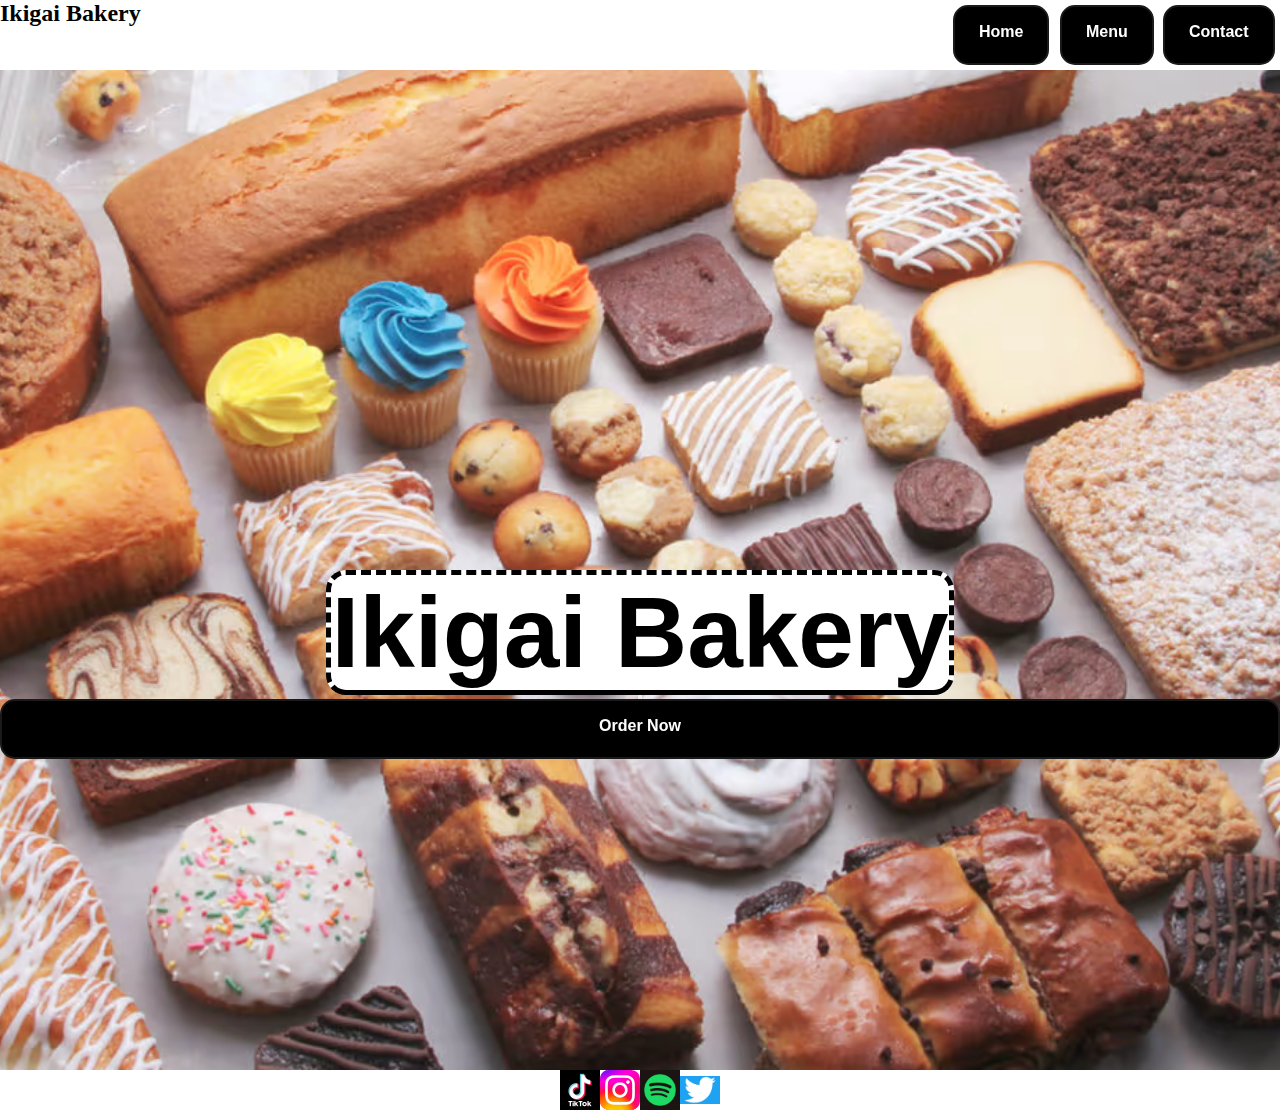
<file: index.html>
<!DOCTYPE html>
<html lang="en">

<head>
  <meta charset="utf-8">
  <meta name="viewport" content="width=device-width">
  <title>replit</title>
  <link href="style.css" rel="stylesheet" type="text/css" />
</head>

<body>
 
  <nav class="nav-container">
  
      <header class="logo">
        <h2>Ikigai Bakery</h2>
   </header>

      <header class="link">
        <ul>
          <li><a href="index.html" class="button-27" aria-label="navigation">Home</a></li>
          
          <li><a href="menu.html" class="button-27" aria-label="navigation">Menu</a></li>
            
          <li> <a href="contact.html" class="button-27" aria-label="navigation">Contact</a></li>
        </ul>
      </header>
  
  </nav>

  <header class="hero">
    <article class="hero-text">
      <h1>Ikigai Bakery</h1>

      <button class="hero-button" aria-label="navigation">     </button>
    <a href="contact.html" class="button-27" aria-label="navigation">Order Now
        </a>

     </article>
     </header>


 <!--Footer-->
  <footer class="footer-container">
    
          <a href="https://www.tiktok.com"><img class="image-thumbnail" src="tiktok.avif" alt="tiktok logo"></a>
        <a href="https://www.instagram.com"><img class="image-thumbnail" src="insta.svg" alt="instagram logo"></a>
        <a href="https://open.spotify.com/artist/68T8lzII9svNy9Nf6E9Hu3?si=fvdFZB0HQ4OO3VDECCn5SQ"><img class="image-thumbnail" src="spotify.avif" alt="spotify logo"></a>
      <a href="https://twitter.com"><img class="image-thumbnail" src="twitter.avif" alt="twitter logo"></a>
 
</footer><!--Footer-->
</body>
</html>
</file>
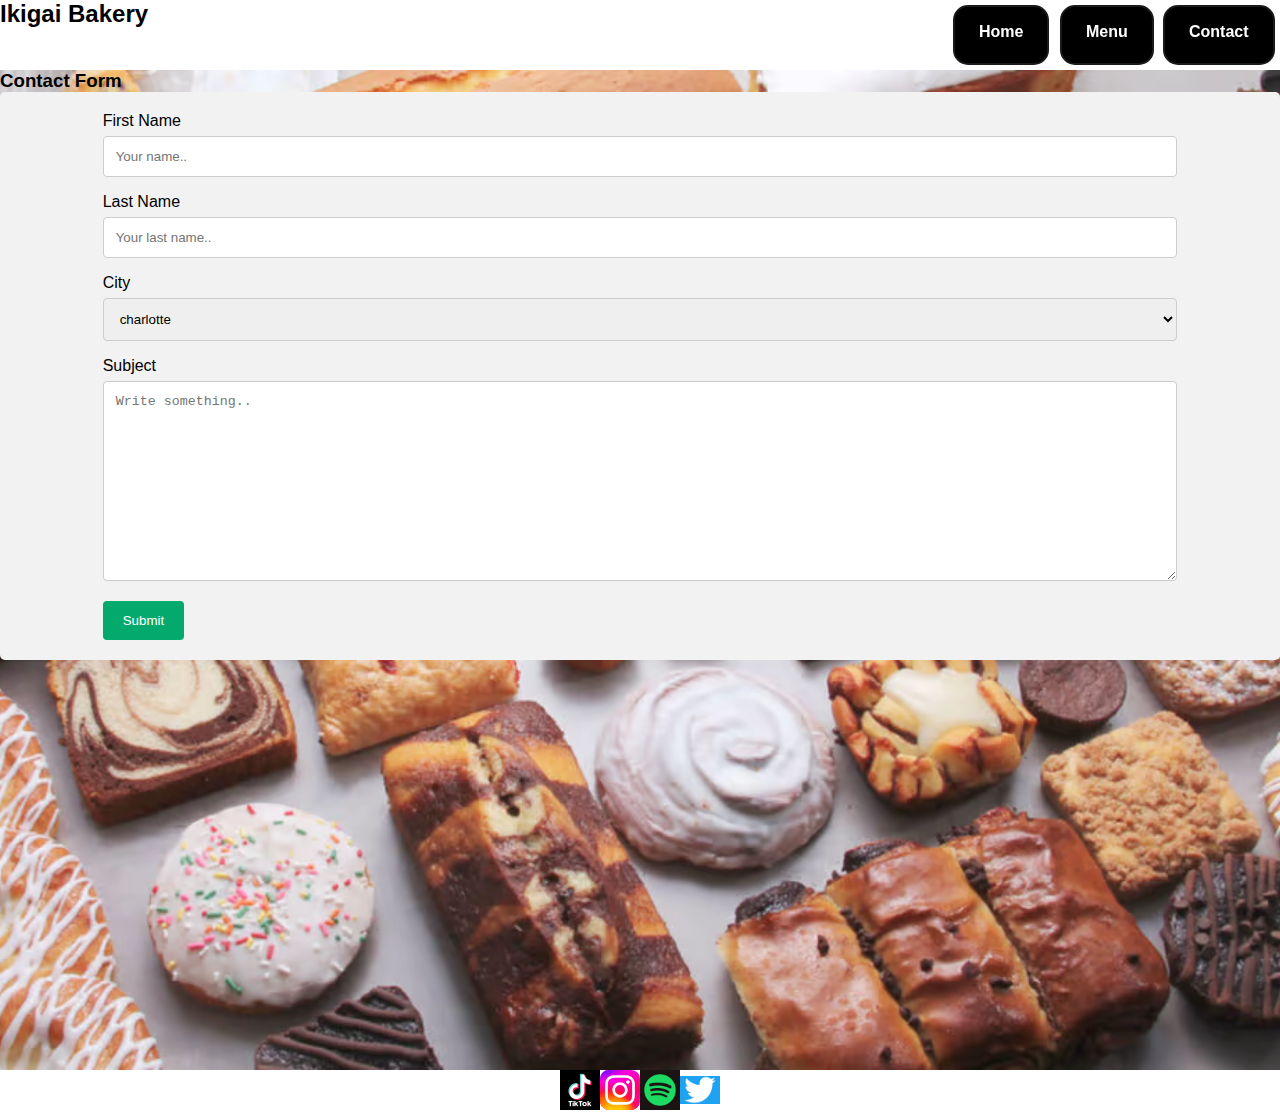
<file: contact.html>
<!DOCTYPE html>
<html lang="en">
<head>
     <meta charset="utf-8">
  <meta name="viewport" content="width=device-width">
  <title>replit</title>
  <link href="style.css" rel="stylesheet" type="text/css" />
</head>
<body>
 
  <nav class="nav-container">
  
      <header class="logo">
        <h2>Ikigai Bakery</h2>
   </header>

      <header class="link">
        <ul>
          <li><a href="index.html" class="button-27" aria-label="navigation">Home</a></li>
          
          <li><a href="menu.html" class="button-27" aria-label="navigation">Menu</a></li>
            
          <li> <a href="contact.html" class="button-27" aria-label="navigation">Contact</a></li>
        </ul>
      </header>
  
  </nav>
     


  <div class="hero">
<style>
body {font-family: Arial, Helvetica, sans-serif;}
* {box-sizing: border-box;}


  
input[type=text], select, textarea {
  width: 100%;
  padding: 12px;
  border: 1px solid #ccc;
  border-radius: 4px;
  box-sizing: border-box;
  margin-top: 6px;
  margin-bottom: 16px;
  resize: vertical;

}

input[type=submit] {
  background-color: #04AA6D;
  color: white;
  padding: 12px 20px;
  border: none;
  border-radius: 4px;
  cursor: pointer;
}

input[type=submit]:hover {
  background-color: #45a049;
}

.container {
  border-radius: 5px;
  background-color: #f2f2f2;
  padding: 20px;
}
</style>



<h3>Contact Form</h3>

<div class="container">
  <form action="/action_page.php">
    <label for="fname">First Name</label>
    <input type="text" id="fname" name="firstname" placeholder="Your name..">

    <label for="lname">Last Name</label>
    <input type="text" id="lname" name="lastname" placeholder="Your last name..">

    <label for="City">City </label>
    
    <select id="city" name="city">
      <option value="charlotte">charlotte</option>
      <option value="huntersville">huntersville</option>
      <option value="davidson">davidson</option>
    </select>

    <label for="subject">Subject</label>
    <textarea id="subject" name="subject" placeholder="Write something.." style="height:200px"></textarea>

    <input type="submit" value="Submit">
  </form>
</div>
  </div>



 <footer class="footer-container"> <!--Footer-->
  
    
    <a href="https://www.tiktok.com"><img class="image-thumbnail" src="tiktok.avif" alt="tiktok logo"></a>
  <a href="https://www.instagram.com"><img class="image-thumbnail" src="insta.svg" alt="instagram logo"></a>
  <a href="https://open.spotify.com/artist/68T8lzII9svNy9Nf6E9Hu3?si=fvdFZB0HQ4OO3VDECCn5SQ"><img class="image-thumbnail" src="spotify.avif" alt="spotify logo"></a>
<a href="https://twitter.com"><img class="image-thumbnail" src="twitter.avif" alt="twitter logo"></a>

</footer><!--Footer-->
</body>
</html>
</file>
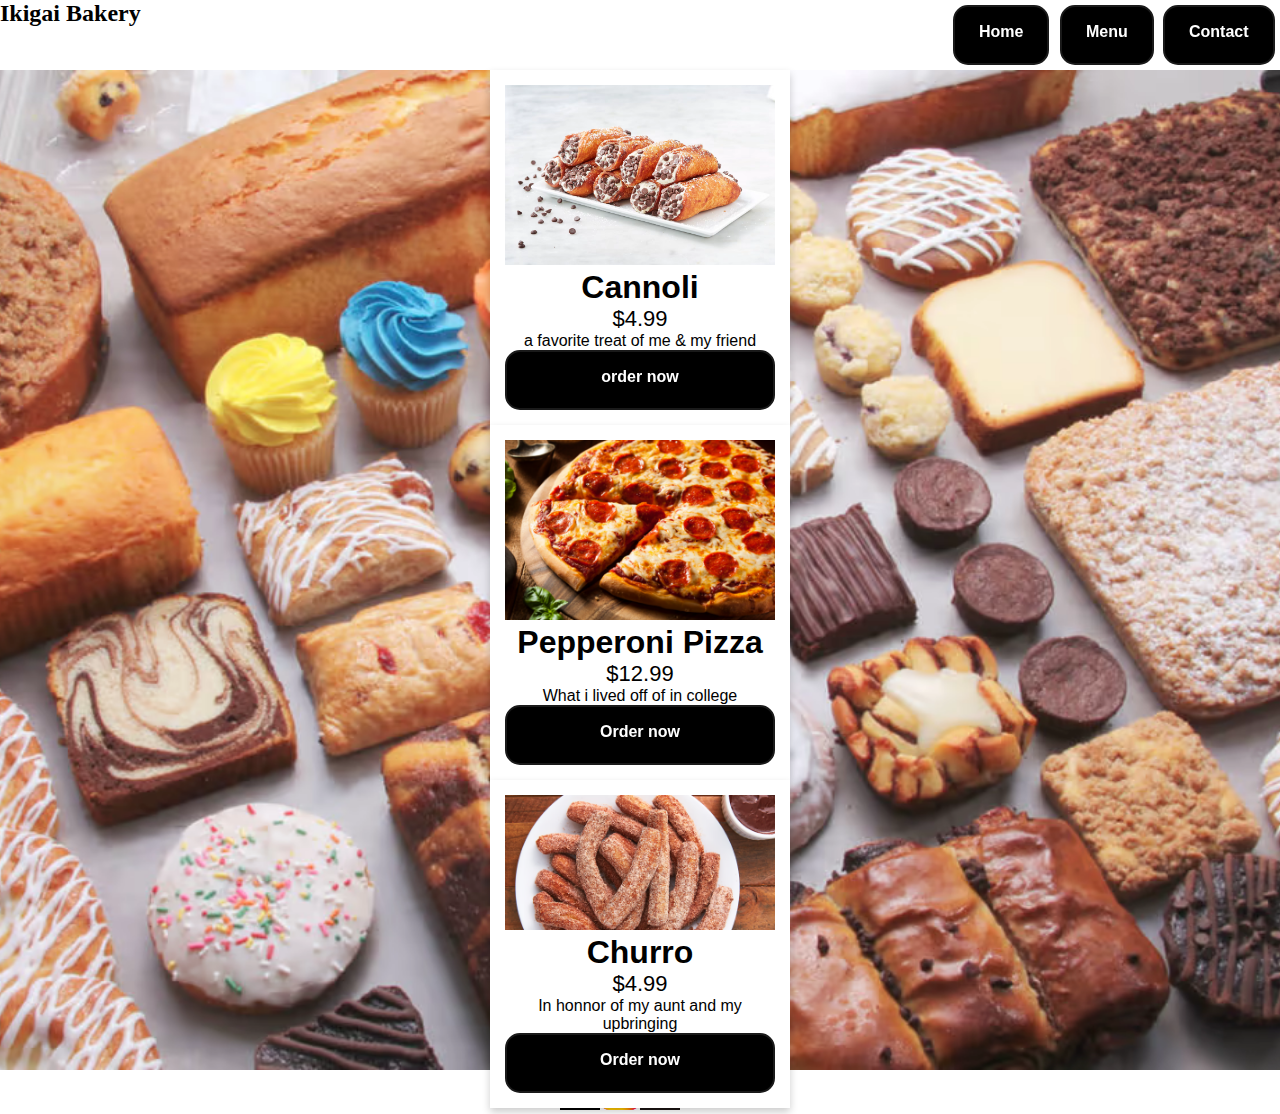
<file: menu.html>
<!DOCTYPE html>
<html lang="en">
<head>
<meta charset="utf-8">
  <meta name="viewport" content="width=device-width">
  <style>
    p {font-family: Arial, Helvetica, sans-serif;}
  </style>
  <title>replit</title>
  <link href="style.css" rel="stylesheet" type="text/css" />
</head>



<body>

  
  <nav>
    <div class="nav-container">
      <div class="logo">
        <h2>Ikigai Bakery</h2>
      </div>

      <header class="link">
        <ul>
          <li><a href="index.html" class="button-27" aria-label="navigation">Home</a></li>
          
          <li><a href="menu.html" class="button-27" aria-label="navigation">Menu</a></li>
            
          <li> <a href="contact.html" class="button-27" aria-label="navigation">Contact</a></li>
        </ul>
      </header>
        </div>
        </nav>



  <div class="hero">
    

     <article class="card">
  <img src="cannnoli_1.avif" alt="food" style="width: 100%;">
  <h1>Cannoli</h1>
  <p class="price">$4.99</p>
  <p>a favorite treat of me & my friend</p>
  <p><a href="contact.html" class="button-27">order now</a></p>
</article>

      
<article class="card">
  <img src="pizza.avif" alt="food" style="width: 100%;">
  <h1>Pepperoni Pizza</h1>
  <p class="price">$12.99</p>
  <p>What i lived off of in college</p>
  <p><a href="contact.html" class="button-27"> Order now</a></p>
</article>

      <article class="card">
  <img src="churros.avif" alt="Food" style="width: 100%;" >
  <h1>Churro</h1>
  <p class="price">$4.99</p>
  <p>In honnor of my aunt and my upbringing</p>
  <p><a href="contact.html" class="button-27">Order now</a></p>
      </article>
      </div>

    


      <footer class="footer-container">
    
        <a href="https://www.tiktok.com"><img class="image-thumbnail" src="tiktok.avif" alt="tiktok logo"></a>
      <a href="https://www.instagram.com"><img class="image-thumbnail" src="insta.svg" alt="instagram logo"></a>
      <a href="https://open.spotify.com/artist/68T8lzII9svNy9Nf6E9Hu3?si=fvdFZB0HQ4OO3VDECCn5SQ"><img class="image-thumbnail" src="spotify.avif" alt="spotify logo"></a>
    <a href="https://twitter.com"><img class="image-thumbnail" src="twitter.avif" alt="twitter logo"></a>

</footer><!--Footer-->
</html>
</file>
<file: style.css>
* {
  margin: 0;
  padding: 0;
  box-sizing: border-box;
}

.nav-container logo text h2{
font-size: 60px
}

.hero {
  background-image: url(bakeryhero_1.avif);
    width: 100%;
  height: 1000px;
  background-position: center;
  background-repeat: no-repeat;
  background-size: cover;
  position: relative;
}
.hero-text {
  display: flex;
  justify-content: center;
  align-items: center;
  flex-direction: column;
}
.hero-text h1 {
border-style: dashed; 
  border-bottom-style: solid;
  border-bottom-color: black;
 
  border-width: 5px;
  border-color: black; 
  background-color: white;
  border-radius: 20px;
 
  font-family: arial; color: black;
  margin-top: 500px;
  font-size: 100px;
  text-align: center;
}

/*button options for the nnav bar */ 
.button-27 {
  appearance: none;
  background-color: #000000;
  border: 2px solid #1A1A1A;
  border-radius: 15px;
  box-sizing: border-box;
  color: #FFFFFF;
  cursor: pointer;
  display: inline-block;
  font-family: Roobert,-apple-system,BlinkMacSystemFont,"Segoe UI",Helvetica,Arial,sans-serif,"Apple Color Emoji","Segoe UI Emoji","Segoe UI Symbol";
  font-size: 16px;
  font-weight: 600;
  line-height: normal;
  margin: 0;
  min-height: 60px;
  min-width: 0;
  outline: none;
  padding: 16px 24px;
  text-align: center;
  text-decoration: none;
  transition: all 300ms cubic-bezier(.23, 1, 0.32, 1);
  user-select: none;
  -webkit-user-select: none;
  touch-action: manipulation;
  width: 100%;
  will-change: transform;
}

.button-27:disabled {
  pointer-events: none;
}

.button-27:hover {
  box-shadow: rgba(0, 0, 0, 0.25) 0 8px 15px;
  transform: translateY(-2px);
}

.button-27:active {
  box-shadow: none;
  transform: translateY(0);
}
/* sets the nav bar menu */ 
.nav-container {
  display:flex;
  flex-direction: row;
  width: 100%;
  justify-content: space-between;
}

.container {
  display: flex;
  flex-direction: row;
  justify-content: space-evenly;
}
.link ul {
  display: flex;
  flex-direction: row;
}

.link ul li {
  list-style: none;
  text-decoration: none;
  padding: 5px;
}

.link ul li a {
  text-decoration: none;
  color: white;
  
}

/* CONTACT PAGE */



input[type=text], select, textarea {
  width: 100%; /* Full width */
  padding: 12px; /* Some padding */  
  border: 1px solid #ccc; /* Gray border */
  border-radius: 4px; /* Rounded borders */
  box-sizing: border-box; /* Make sure that padding and width stays in place */
  margin-top: 6px; /* Add a top margin */
  margin-bottom: 16px; /* Bottom margin */
  resize: vertical /* Allow the user to vertically resize the textarea (not horizontally) */
}

/* Style the submit button with a specific background color etc */
input[type=submit] {
  background-color: #000000;
  color: rgb(0, 0, 0);
  padding: 12px 20px;
  border: none;
  border-radius: 4px;
  cursor: pointer;
}

/* When moving the mouse over the submit button, add a darker green color */
input[type=submit]:hover {
  background-color: #000000;
}

/* Add a background color and some padding around the form */
.container {
  border-radius: 5px;
  background-color: #f2f2f2;
  padding: 20px;
}

/* menu */ 
.nav-menu{
  display:flex;
  flex-direction: row;
  width: 100%;
  justify-content: space-between
}

/* product options  */ 
.card {

  
  padding: 15px;
 background-color: white;
  box-shadow: 0 4px 8px 0 rgba(0, 0, 0, 0.2);
  max-width: 300px;
  margin: auto;
  text-align: center;
  font-family: arial;
}

.price {
  color: black;
  font-size: 22px;
}

.card button {
  border: none;
  outline: 0;
  padding: 12px;
  color: white;
  background-color: #000;
  text-align: center;
  cursor: pointer;
  width: 100%;
  font-size: 18px;
}

.card button:hover {
  opacity: 0.7;
}

/* footer */ 

.footer-container {
	display: flex;
	flex-direction: row;
	flex-wrap: nowrap;
  margin: auto;
	justify-content: center;
	align-items: center;
	align-content: center;
}

.footer-container ul li {
  padding: 15px;
  list-style: none;
  text-decoration: none;
}

.image-thumbnail {
  width: 40px;
}

.image-thumbnail-center {
  display: block;
  margin-left: auto;
  margin-right: auto;
  width: 40px;
}
</file>
